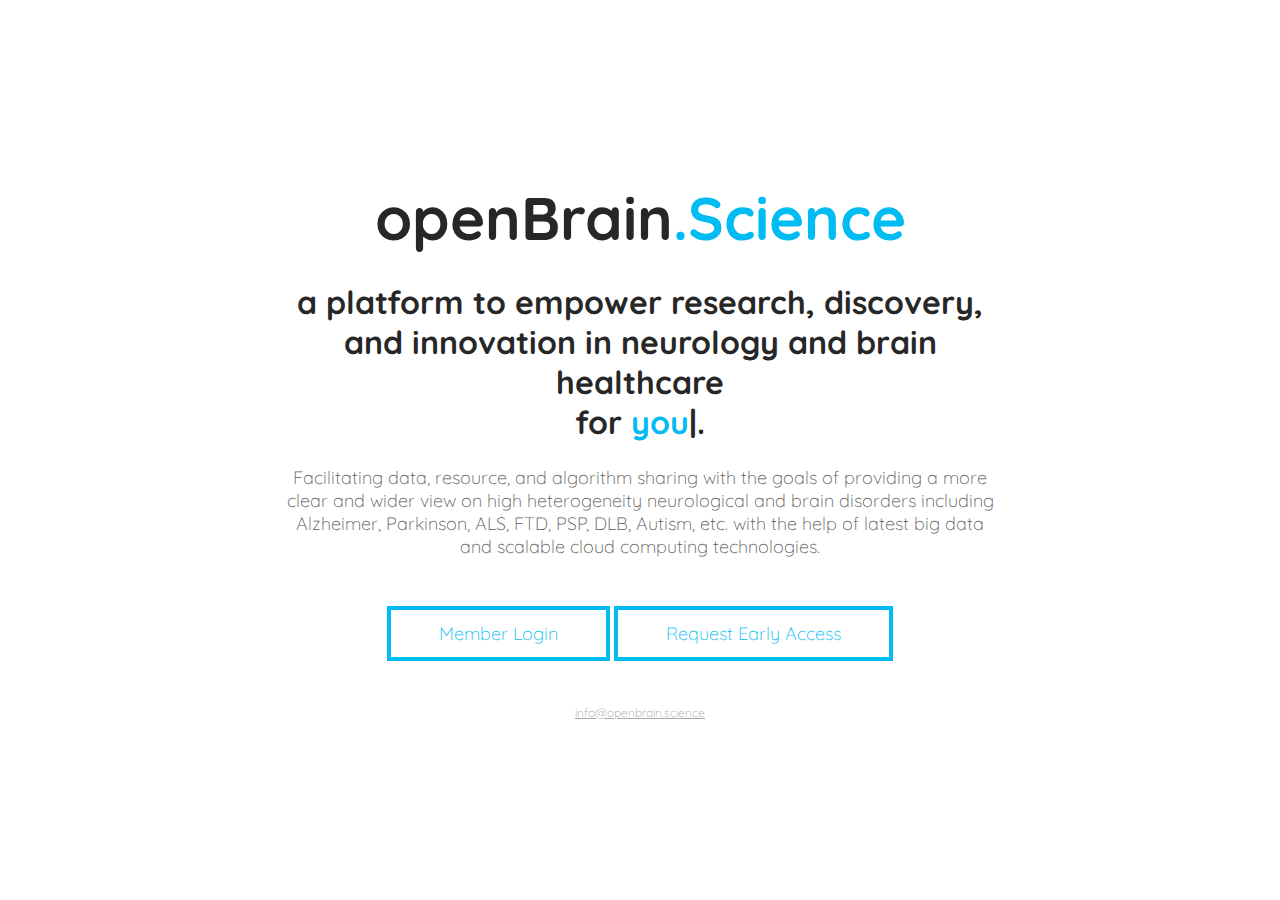
<file: index.html>
<!DOCTYPE html>
<html lang="en">
<head>
  <meta charset="UTF-8">
  <meta name="viewport" content="width=device-width, initial-scale=1.0">
  <title>openBrain.Science</title>
  <meta name="description" content="We bring the world of data-driven research in Neurology to you.">
  <meta name="author" description="Sayed Hadi Hashemi">
  <link href="https://fonts.googleapis.com/css?family=Quicksand" rel="stylesheet">
  <link rel="stylesheet" href="css/style.css">
  
</head>
<body>
  
<div class="content">
  <h1 class="content__title">openBrain<wbr><span class="par_color">.Science</span></h1>
  <h2 class="content__heading">a platform to empower research, discovery, and innovation in neurology and brain healthcare <br/> for <span class="element par_color">you</span>.</h2>
  <p class="content__teaser">Facilitating data, resource, and algorithm sharing with the goals of providing a more clear and wider view on high heterogeneity neurological and brain disorders including Alzheimer, Parkinson, ALS, FTD, PSP, DLB, Autism, etc. with the help of latest big data and scalable cloud computing technologies. </p>
  <a href="/login" target="_blank" class="content__cta">Member Login</a>
  <a href="http://eepurl.com/czY395" target="_blank" class="content__cta">Request Early Access</a>
  <br/>
  <br/>
  <br/>
  <footer><p align="center">  <a href="mailto:info@openbrain.science" target="_blank" class="content__footer">info@openbrain.science</a></p></footer>

</div><!-- /content -->
<!-- 

<video id="my-video" class="video" muted>
  <source class="active" src="media/a.mp4" type="video/mp4">
  <source src="media/b.mp4" type="video/mp4">
  <source src="media/c.mp4" type="video/mp4">
  <source src="media/d.mp4" type="video/mp4">
</video><!~~ /video ~~>
 -->
<script>
  (function(i,s,o,g,r,a,m){i['GoogleAnalyticsObject']=r;i[r]=i[r]||function(){
  (i[r].q=i[r].q||[]).push(arguments)},i[r].l=1*new Date();a=s.createElement(o),
  m=s.getElementsByTagName(o)[0];a.async=1;a.src=g;m.parentNode.insertBefore(a,m)
  })(window,document,'script','https://www.google-analytics.com/analytics.js','ga');

  ga('create', 'UA-42676537-3', 'auto');
  ga('send', 'pageview');

</script>

<script src="https://ajax.googleapis.com/ajax/libs/jquery/3.1.1/jquery.min.js"></script>
<script src="js/typed.min.js"></script>
<script>
  $(function(){
      $(".element").typed({
        strings: ["researchers", "clinicians", "physicians", "data-sciences", "you"],
        startDelay: 2000,
        typeSpeed: 100,
		loop: true,
        contentType: 'text',

//         cursorChar: "_",
      });
  });
</script>

<!-- 
<script>
(function() {
  /**
   * Video element
   * @type {HTMLElement}
   */
  var video = document.getElementById("my-video");

  /**
   * Check if video can play, and play it
   */
  video.addEventListener( "canplay", function() {
    video.play();
  });

var myvids = [
  "media/a.mp4", 
  "media/b.mp4", 
  "media/c.mp4", 
  "media/d.mp4", 
  ];
var activeVideo = 0;

video.addEventListener('ended', function(e) {
  // update the new active video index
  activeVideo = (++activeVideo) % myvids.length;

  // update the video source and play
  video.src = myvids[activeVideo];
//   video.play();
});
  
})();
</script>
 -->

</body>
</html>
</file>
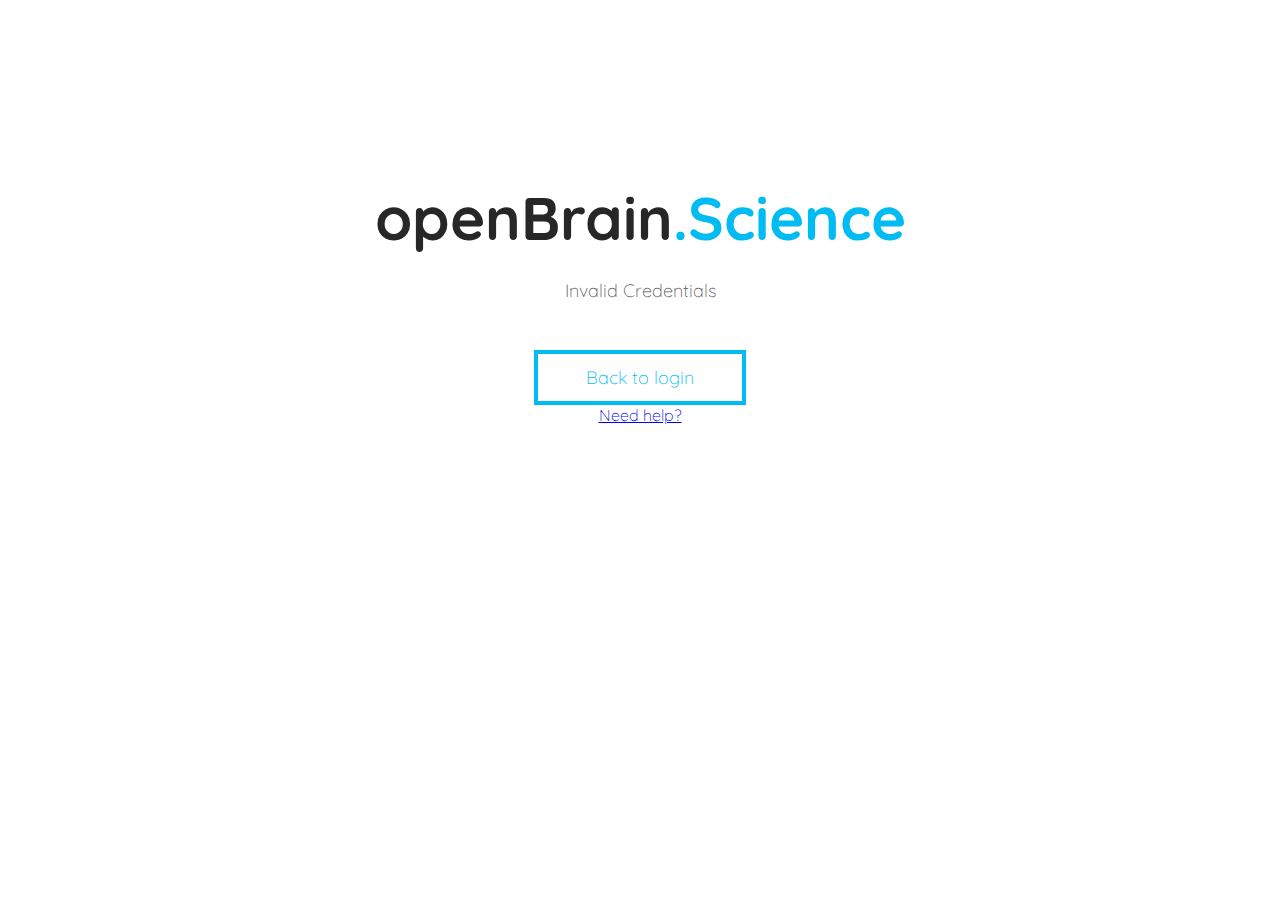
<file: backend.html>
<!DOCTYPE html>
<html lang="en">
<head>
  <meta charset="UTF-8">
  <meta name="viewport" content="width=device-width, initial-scale=1.0">
  <title>openBrain.Science</title>
  <meta name="description" content="We bring the world of data-driven research in Neurology to you.">
  <meta name="author" description="Sayed Hadi Hashemi">
  <link href="https://fonts.googleapis.com/css?family=Quicksand" rel="stylesheet">
  <link rel="stylesheet" href="css/style.css">
  
</head>
<body>
  
<div class="content">
  <h1 class="content__title">openBrain<wbr><span class="par_color">.Science</span></h1>
  <p class="content__teaser">
  <span id="error"> Invalid Credentials </span>
  <p><a href="/login" class="content__cta">Back to login</a></p>
  <a href="mailto:info@openbrain.sciece?subject=Login Problem" target="_blank" class="">Need help?</a>
</div><!-- /content -->
<!-- 

<video id="my-video" class="video" muted>
  <source class="active" src="media/a.mp4" type="video/mp4">
  <source src="media/b.mp4" type="video/mp4">
  <source src="media/c.mp4" type="video/mp4">
  <source src="media/d.mp4" type="video/mp4">
</video><!~~ /video ~~>
 -->
<script>
  (function(i,s,o,g,r,a,m){i['GoogleAnalyticsObject']=r;i[r]=i[r]||function(){
  (i[r].q=i[r].q||[]).push(arguments)},i[r].l=1*new Date();a=s.createElement(o),
  m=s.getElementsByTagName(o)[0];a.async=1;a.src=g;m.parentNode.insertBefore(a,m)
  })(window,document,'script','https://www.google-analytics.com/analytics.js','ga');

  ga('create', 'UA-42676537-3', 'auto');
  ga('send', 'pageview');

</script>

<script src="https://ajax.googleapis.com/ajax/libs/jquery/3.1.1/jquery.min.js"></script>
<script src="js/typed.min.js"></script>
<script>
  $(function(){
      $(".element").typed({
        strings: ["researchers", "clinicians", "physicians", "data-sciences", "you"],
        startDelay: 2000,
        typeSpeed: 100,
		loop: true,
        contentType: 'text',

//         cursorChar: "_",
      });
  });
</script>

<!-- 
<script>
(function() {
  /**
   * Video element
   * @type {HTMLElement}
   */
  var video = document.getElementById("my-video");

  /**
   * Check if video can play, and play it
   */
  video.addEventListener( "canplay", function() {
    video.play();
  });

var myvids = [
  "media/a.mp4", 
  "media/b.mp4", 
  "media/c.mp4", 
  "media/d.mp4", 
  ];
var activeVideo = 0;

video.addEventListener('ended', function(e) {
  // update the new active video index
  activeVideo = (++activeVideo) % myvids.length;

  // update the video source and play
  video.src = myvids[activeVideo];
//   video.play();
});
  
})();
</script>
 -->

</body>
</html>
</file>
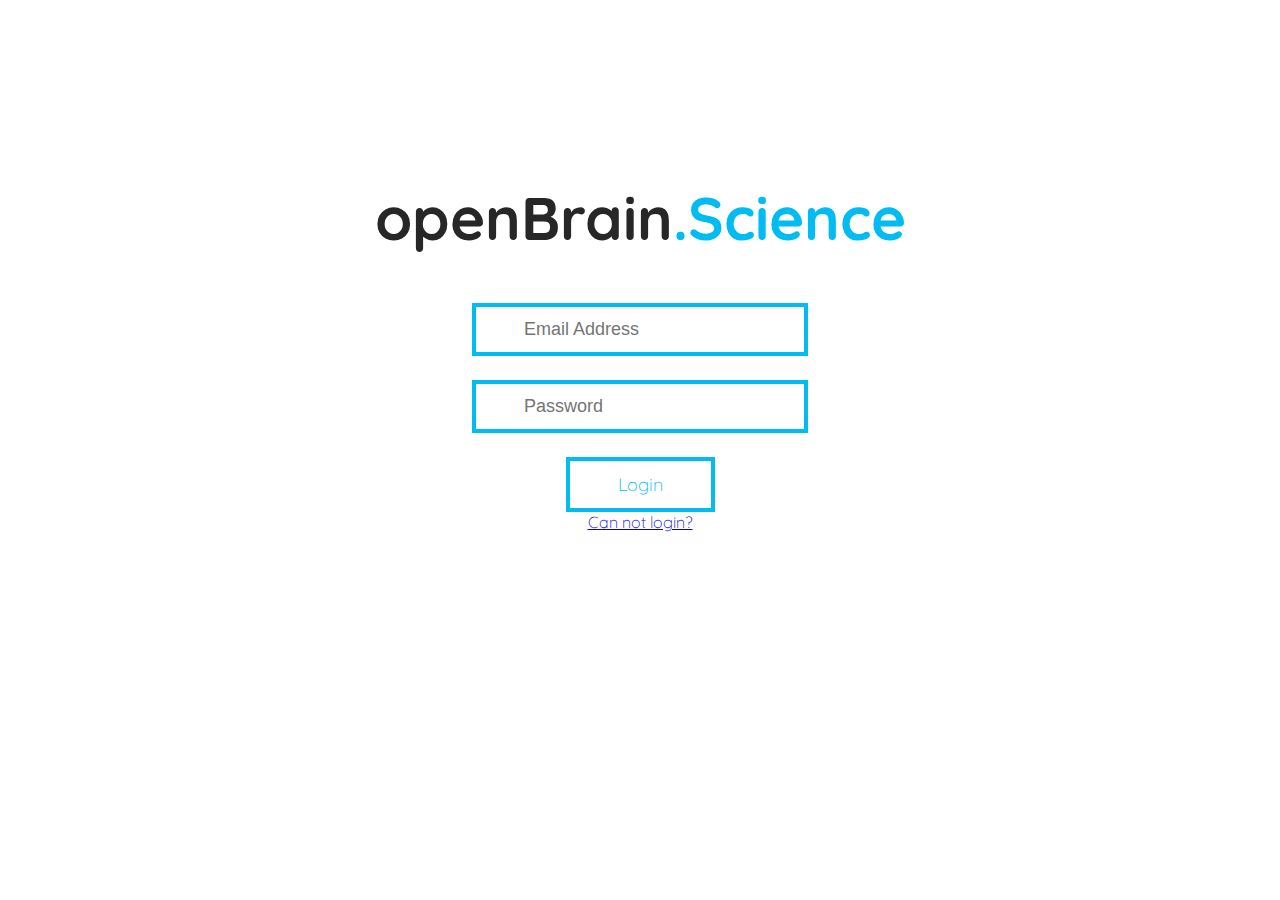
<file: login.html>
<!DOCTYPE html>
<html lang="en">
<head>
  <meta charset="UTF-8">
  <meta name="viewport" content="width=device-width, initial-scale=1.0">
  <title>openBrain.Science</title>
  <meta name="description" content="We bring the world of data-driven research in Neurology to you.">
  <meta name="author" description="Sayed Hadi Hashemi">
  <link href="https://fonts.googleapis.com/css?family=Quicksand" rel="stylesheet">
  <link rel="stylesheet" href="css/style.css">
  
<script>
  function checkform() {
    var inputs = document.getElementsByTagName('input');
    for (var i = 0; i < inputs.length; i++) {
        if(inputs[i].hasAttribute("required")){
            if(inputs[i].value == ""){
                document.getElementById('error').style.display = "block";
                return false;
            }
        }
    }
    return true;
}

</script>
  
</head>
<body>
  
<div class="content">
  <h1 class="content__title">openBrain<wbr><span class="par_color">.Science</span></h1>
  <p class="content__teaser">
  <span id="error" style="display:none"> Please fill all required fields </span>
  	<form id="login_form" action="./backend.html?mode=login" method="post" onsubmit="return checkform(this);">
		<input id="email" name="email" type="email" placeholder="Email Address" required="" class="content__cta">
		</br>
		<input id="password" name="password" type="password" placeholder="Password" class="content__cta" required="">
		</br>
	</form>

  </p>
  <a href="/backend?method=login" class="content__cta" onclick="return checkform();" >Login</a>
  <br/>
  <a href="mailto:info@openbrain.sciece?subject=Login Problem" target="_blank" class="">Can not login?</a>
</div><!-- /content -->
<!-- 

<video id="my-video" class="video" muted>
  <source class="active" src="media/a.mp4" type="video/mp4">
  <source src="media/b.mp4" type="video/mp4">
  <source src="media/c.mp4" type="video/mp4">
  <source src="media/d.mp4" type="video/mp4">
</video><!~~ /video ~~>
 -->
<script>
  (function(i,s,o,g,r,a,m){i['GoogleAnalyticsObject']=r;i[r]=i[r]||function(){
  (i[r].q=i[r].q||[]).push(arguments)},i[r].l=1*new Date();a=s.createElement(o),
  m=s.getElementsByTagName(o)[0];a.async=1;a.src=g;m.parentNode.insertBefore(a,m)
  })(window,document,'script','https://www.google-analytics.com/analytics.js','ga');

  ga('create', 'UA-42676537-3', 'auto');
  ga('send', 'pageview');

</script>

<script src="https://ajax.googleapis.com/ajax/libs/jquery/3.1.1/jquery.min.js"></script>
<script src="js/typed.min.js"></script>
<script>
  $(function(){
      $(".element").typed({
        strings: ["researchers", "clinicians", "physicians", "data-sciences", "you"],
        startDelay: 2000,
        typeSpeed: 100,
		loop: true,
        contentType: 'text',

//         cursorChar: "_",
      });
  });
</script>

<!-- 
<script>
(function() {
  /**
   * Video element
   * @type {HTMLElement}
   */
  var video = document.getElementById("my-video");

  /**
   * Check if video can play, and play it
   */
  video.addEventListener( "canplay", function() {
    video.play();
  });

var myvids = [
  "media/a.mp4", 
  "media/b.mp4", 
  "media/c.mp4", 
  "media/d.mp4", 
  ];
var activeVideo = 0;

video.addEventListener('ended', function(e) {
  // update the new active video index
  activeVideo = (++activeVideo) % myvids.length;

  // update the video source and play
  video.src = myvids[activeVideo];
//   video.play();
});
  
})();
</script>
 -->

</body>
</html>
</file>
<file: css/style.css>
/*!
Styles for full screen background video demo
*/
/* =============================================================================
  RESETS
============================================================================= */
html,
body,
div,
h1,
p,
a,
video {
  margin: 0;
  padding: 0;
}

/* =============================================================================
  HTML, BODY
============================================================================= */
html,
body {
  height: 100%;
}

body {
  font-size: 16px;
  font-family: 'Quicksand', sans-serif;
/*   line-height: 2; */
  font-weight: 100;
}

/* =============================================================================
  CONTENT
============================================================================= */
.content {
  position: relative;
  top: 20%;
  z-index: 2;
  margin: 0 auto;
  max-width: 720px;
  text-align: center;
  background: rgba(255, 255, 255, 0.5);
/*   background: rgba(0, 188, 242, 0.5); */
}

.par_color {
  color: rgba(0, 188, 242, 1);
}

.content__title {
  margin-bottom: 24px;
  color: #272727;
/*   color: rgba(255,255,255,1); */
  font-size: 60px;
  font-weight: bold;
}

.content__heading {
  margin-bottom: 24px;
  color: #272727;
  font-size: 32px;
}

.content__teaser {
  margin-bottom: 24px;
  color: #595959;
  font-size: 18px;
}

.content__cta {
  display: inline-block;
  margin-top: 24px;
  padding: 12px 48px;
  color: rgba(0, 188, 242, 1);
  font-size: 18px;
  text-decoration: none;
  border: solid 4px rgba(0, 188, 242, 1);
}

.content__footer {
  margin-top: 48px;
  color: #a6a6a6;
  font-size: 12px;
}

/* =============================================================================
  VIDEO
============================================================================= */
.video {
  position: fixed;
  top: 50%;
  left: 50%;
  z-index: 1;
  min-width: 100%;
  min-height: 100%;
  width: auto;
  height: auto;
  -webkit-transform: translate(-50%, -50%);
      -ms-transform: translate(-50%, -50%);
          transform: translate(-50%, -50%);
}

.typed-cursor{
    opacity: 1;
    -webkit-animation: blink 0.7s infinite;
    -moz-animation: blink 0.7s infinite;
    animation: blink 0.7s infinite;
}
@keyframes blink{
    0% { opacity:1; }
    50% { opacity:0; }
    100% { opacity:1; }
}
@-webkit-keyframes blink{
    0% { opacity:1; }
    50% { opacity:0; }
    100% { opacity:1; }
}
@-moz-keyframes blink{
    0% { opacity:1; }
    50% { opacity:0; }
    100% { opacity:1; }
}
</file>
